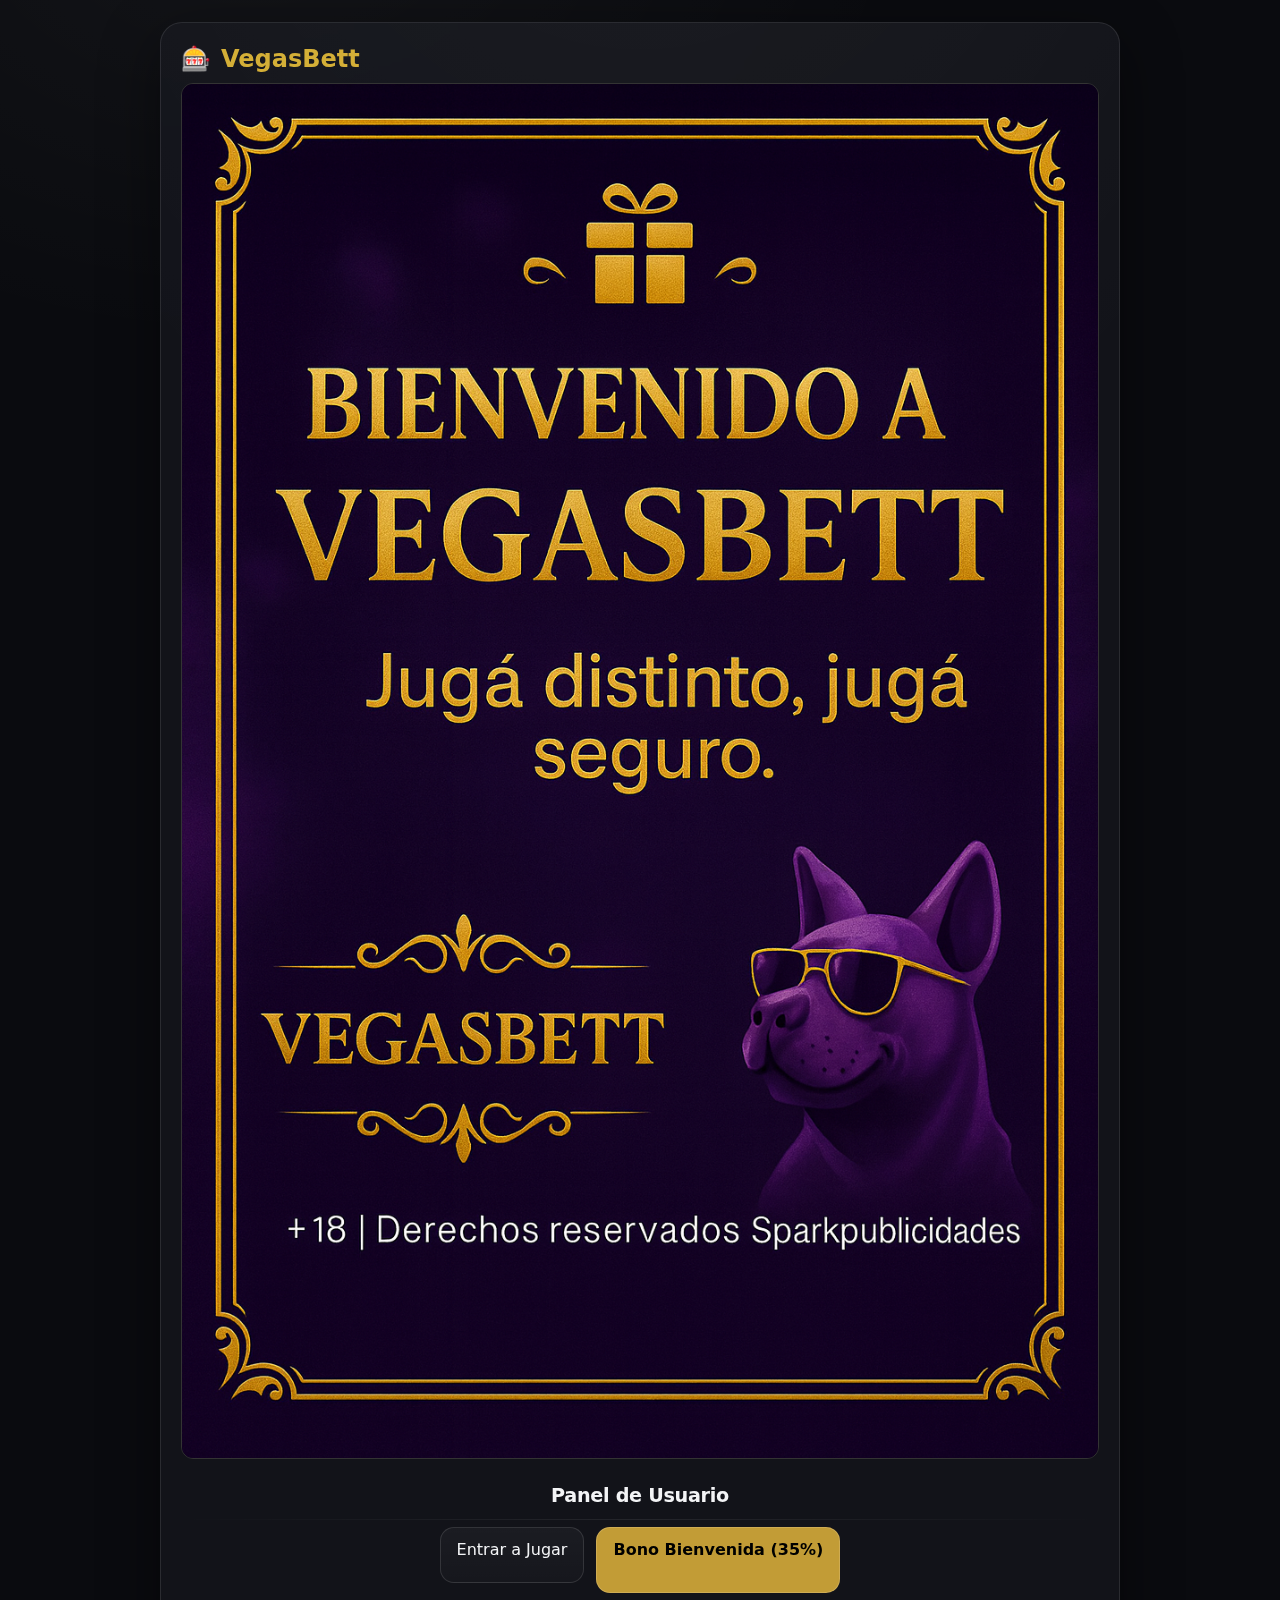
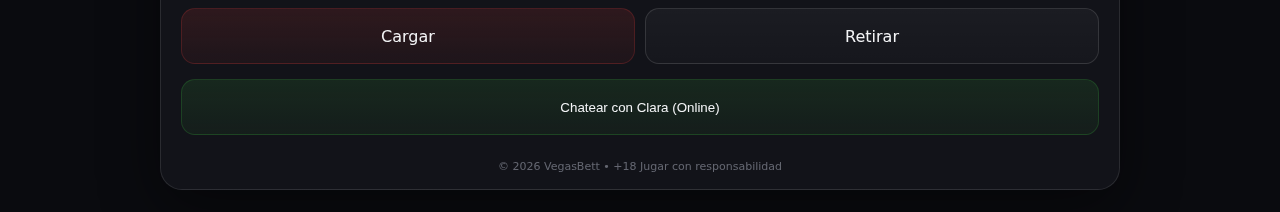
<file: index.html>
<!DOCTYPE html>
<html lang="es">
<head>
  <meta charset="UTF-8"/>
  <meta name="viewport" content="width=device-width, initial-scale=1.0"/>
  <title>VegasBett — Centro de Atención</title>
  <link rel="stylesheet" href="assets/styles.css?v=18"/>
  <script>
    // CONFIGURACIÓN CENTRALIZADA
    window.VEGASBETT_CONFIG = {
      ATENCION: {
        CLARA: { nombre: "Clara", numero: "5492236631329", inicio: 8, fin: 20 },
        JULI: { nombre: "Juli", numero: "5492235393540", inicio: 20, fin: 8 }
      },
      PLATAFORMA_URL: "https://ganamosnet.club/home"
    };

    window.addEventListener('DOMContentLoaded', () => {
        const ahora = new Date();
        const horaActual = ahora.getHours();
        const config = window.VEGASBETT_CONFIG;
        
        // Determinar quién atiende ahora
        const encargado = (horaActual >= config.ATENCION.CLARA.inicio && horaActual < config.ATENCION.CLARA.fin) 
                          ? config.ATENCION.CLARA 
                          : config.ATENCION.JULI;

        // Actualizar botón de atención
        const btnAtencion = document.getElementById('btnAtencionDinamica');
        btnAtencion.textContent = `Chatear con ${encargado.nombre} (Online)`;
        btnAtencion.onclick = () => {
            const msj = encodeURIComponent(`Hola ${encargado.nombre}, necesito ayuda con mi cuenta de VegasBett.`);
            window.open(`https://wa.me/${encargado.numero}?text=${msj}`, "_blank");
        };

        // Footer y links
        document.getElementById('year').textContent = ahora.getFullYear();
        document.getElementById('btnPlataforma').href = config.PLATAFORMA_URL;
    });
  </script>
</head>
<body>
  <div class="container">
    <div class="card">
      <!-- Encabezado con Estilo -->
      <div class="brand center" style="font-size: 24px; font-weight: bold; color: #d4af37; margin-bottom: 10px;">
        🎰 <span>VegasBett</span>
      </div>
      
      <!-- Imagen de Portada -->
      <div class="logo-hero">
        <img src="assets/portada_paginaweb.png" alt="VegasBett" style="width:100%; border-radius:12px; margin-bottom: 15px; border: 1px solid #333;"/>
      </div>

      <h1 class="center" style="font-size: 1.2rem; margin-bottom: 20px;">Panel de Usuario</h1>

      <!-- Acciones Principales -->
      <div class="featured-actions">
        <a id="btnPlataforma" class="btn external" href="#" target="_blank" style="display: block; text-align: center; text-decoration: none; margin-bottom: 10px;">Entrar a Jugar</a>
        <a class="btn bonus" href="cargar.html?promo=new" style="display: block; text-align: center; text-decoration: none; background: #c29c36; color: #000; font-weight: bold;">Bono Bienvenida (35%)</a>
      </div>

      <!-- Accesos Rápidos -->
      <div class="grid" style="display: grid; grid-template-columns: 1fr 1fr; gap: 10px; margin-top: 15px;">
        <a class="btn warn" href="cargar.html?promo=today" style="text-align: center; text-decoration: none;">Cargar</a>
        <a class="btn" href="retirar.html" style="text-align: center; text-decoration: none;">Retirar</a>
      </div>
      
      <!-- Atención al Cliente Dinámica -->
      <button class="btn ok" id="btnAtencionDinamica" style="width:100%; margin-top: 15px; padding: 12px; cursor: pointer;">
        Conectando con soporte...
      </button>

      <footer class="center" style="margin-top: 25px; font-size: 11px; opacity: 0.5;">
        © <span id="year"></span> VegasBett • +18 Jugar con responsabilidad
      </footer>
    </div>
  </div>
</body>
</html>
</file>
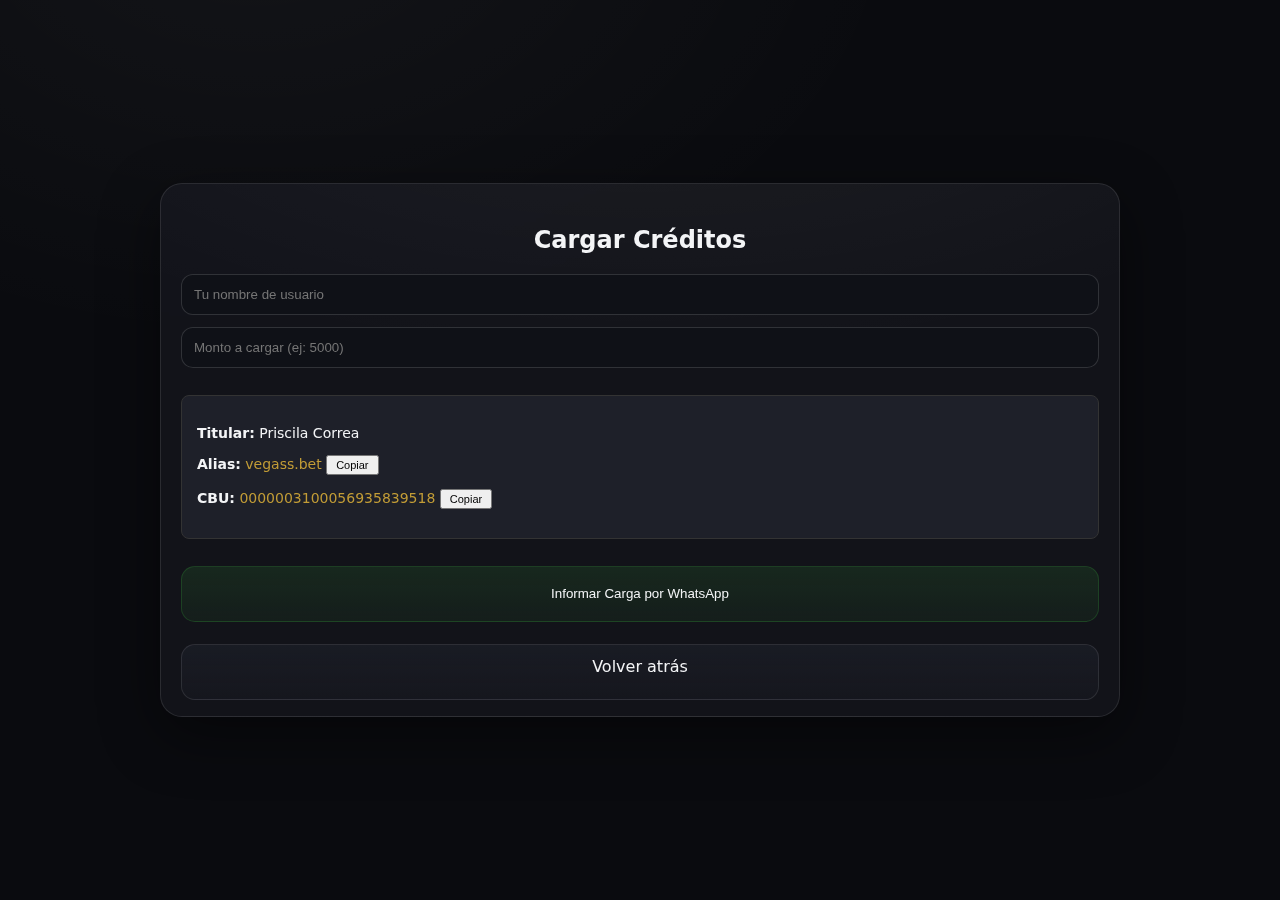
<file: cargar.html>
<!DOCTYPE html>
<html lang="es">
<head>
  <meta charset="UTF-8"/>
  <meta name="viewport" content="width=device-width, initial-scale=1.0"/>
  <title>Cargar — VegasBett</title>
  <link rel="stylesheet" href="assets/styles.css?v=18"/>
  <script>
    // 1. CONFIGURACIÓN CENTRALIZADA
    window.VEGASBETT_CONFIG = {
      ATENCION: {
        CLARA: { nombre: "Clara", numero: "5492236631329", inicio: 8, fin: 20 },
        JULI: { nombre: "Juli", numero: "5492235393540", inicio: 20, fin: 8 }
      },
      CBU: "0000003100056935839518",
      ALIAS: "vegass.bet",
      TITULAR: "Priscila Correa",
      MIN_NUEVO: 1000,
      MIN_PROMO_DIA: 4000,
      // Configuración de bonos por día (0: Domingo, 1: Lunes, etc.)
      PROMO_BONUS_BY_DAY: { 0: 10, 1: 5, 2: 10, 3: 5, 4: 5, 5: 10, 6: 10 }
    };

    function enviarCarga() {
        const ahora = new Date();
        const hora = ahora.getHours();
        const diaSemana = ahora.getDay(); // 0 a 6
        const config = window.VEGASBETT_CONFIG;
        const turnos = config.ATENCION;
        const DIAS_NOMBRES = ["Domingo", "Lunes", "Martes", "Miércoles", "Jueves", "Viernes", "Sábado"];
        
        // Detectar encargado por horario
        const encargado = (hora >= turnos.CLARA.inicio && hora < turnos.CLARA.fin) ? turnos.CLARA : turnos.JULI;
        
        const nombre = document.getElementById('nombre').value.trim();
        const montoStr = document.getElementById('monto').value;
        const monto = parseInt(montoStr);
        
        const urlParams = new URLSearchParams(window.location.search);
        const esNuevo = urlParams.get('promo') === 'new';
        const esPromoDia = urlParams.get('promo') === 'today';

        if(!nombre || !montoStr) { 
            alert("Por favor completá tu nombre y el monto."); 
            return; 
        }

        // --- VALIDACIONES DE MÍNIMOS ---
        if (esNuevo && monto < config.MIN_NUEVO) {
            alert("El monto mínimo para el Bono de Bienvenida (35%) es de $" + config.MIN_NUEVO);
            return;
        }
        if (esPromoDia && monto < config.MIN_PROMO_DIA) {
            alert("El monto mínimo para el Bono del Día es de $" + config.MIN_PROMO_DIA);
            return;
        }

        // --- CONSTRUCCIÓN DEL MENSAJE INTELIGENTE ---
        let mensaje = "Hola " + encargado.nombre + ", soy *" + nombre + "*.\n";
        
        if (esPromoDia) {
            const bonoHoy = config.PROMO_BONUS_BY_DAY[diaSemana];
            const nombreDia = DIAS_NOMBRES[diaSemana];
            mensaje += "Quiero cargar $" + monto + " con mi *" + bonoHoy + "% de Bono del Día " + nombreDia + "* 🚀";
        } else if (esNuevo) {
            mensaje += "Quiero cargar $" + monto + " y solicitar mi *Bono de Bienvenida del 35%* 🎁";
        } else {
            mensaje += "Quiero *CARGAR* $" + monto + ".";
        }
        
        mensaje += "\n\nEnvío el comprobante a continuación.";

        window.open("https://wa.me/" + encargado.numero + "?text=" + encodeURIComponent(mensaje), "_blank");
    }

    function copiar(id) {
        const text = id === 'cbu' ? window.VEGASBETT_CONFIG.CBU : window.VEGASBETT_CONFIG.ALIAS;
        navigator.clipboard.writeText(text).then(() => alert("Copiado: " + text));
    }

    window.addEventListener('DOMContentLoaded', () => {
        const config = window.VEGASBETT_CONFIG;
        const ahora = new Date();
        const diaSemana = ahora.getDay();
        
        // Actualizar datos bancarios visuales
        document.getElementById('display-titular').textContent = config.TITULAR;
        document.getElementById('display-alias').textContent = config.ALIAS;
        document.getElementById('display-cbu').textContent = config.CBU;

        // Aviso dinámico de mínimos en pantalla
        const urlParams = new URLSearchParams(window.location.search);
        const aviso = document.getElementById('avisoMinimo');
        if (urlParams.get('promo') === 'new') {
            aviso.textContent = "Bono 35% Activo (Mínimo $" + config.MIN_NUEVO + ")";
            aviso.style.display = "block";
        } else if (urlParams.get('promo') === 'today') {
            const bonoHoy = config.PROMO_BONUS_BY_DAY[diaSemana];
            aviso.textContent = "Bono del Día +" + bonoHoy + "% Activo (Mínimo $" + config.MIN_PROMO_DIA + ")";
            aviso.style.display = "block";
        }
    });
  </script>
</head>
<body>
  <div class="container">
    <div class="card">
      <h2 class="center">Cargar Créditos</h2>
      <p id="avisoMinimo" class="center" style="display:none; background: #c29c36; color: #000; padding: 5px; border-radius: 4px; font-weight: bold; font-size: 13px; margin-bottom: 10px;"></p>
      
      <div class="form">
        <input type="text" id="nombre" placeholder="Tu nombre de usuario"/>
        <input type="number" id="monto" placeholder="Monto a cargar (ej: 5000)"/>
        
        <div class="bank-info" style="background: #1e2029; padding: 15px; border-radius: 8px; margin: 15px 0; border: 1px solid #333; font-size: 14px;">
            <p><strong>Titular:</strong> <span id="display-titular">Cargando...</span></p>
            <p style="margin: 10px 0;"><strong>Alias:</strong> <span id="display-alias" style="color: #c29c36;">Cargando...</span> <button class="btn-copy" onclick="copiar('alias')" style="padding: 2px 8px; font-size: 11px; cursor: pointer;">Copiar</button></p>
            <p><strong>CBU:</strong> <span id="display-cbu" style="color: #c29c36;">Cargando...</span> <button class="btn-copy" onclick="copiar('cbu')" style="padding: 2px 8px; font-size: 11px; cursor: pointer;">Copiar</button></p>
        </div>

        <button class="btn ok" onclick="enviarCarga()">Informar Carga por WhatsApp</button>
        <a href="index.html" class="btn secondary" style="display: block; text-align: center; margin-top: 10px; text-decoration: none;">Volver atrás</a>
      </div>
    </div>
  </div>
</body>
</html>
</file>
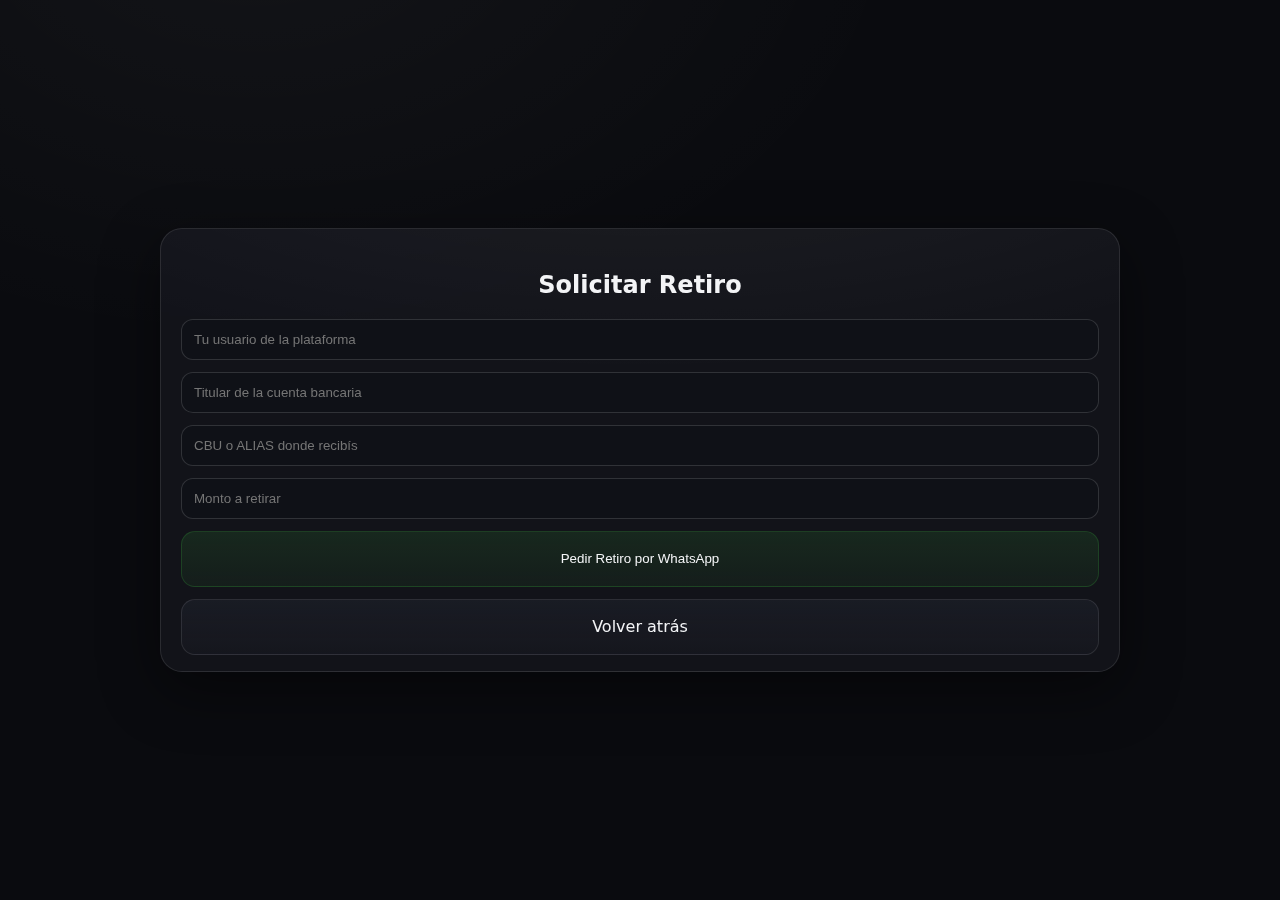
<file: retirar.html>
<!DOCTYPE html>
<html lang="es">
<head>
  <meta charset="UTF-8"/>
  <meta name="viewport" content="width=device-width, initial-scale=1.0"/>
  <title>Retirar — VegasBett</title>
  <link rel="stylesheet" href="assets/styles.css?v=18"/>
  <script>
    window.VEGASBETT_CONFIG = {
      ATENCION: {
        CLARA: { nombre: "Clara", numero: "5492236631329", inicio: 8, fin: 20 },
        JULI: { nombre: "Juli", numero: "5492235393540", inicio: 20, fin: 8 }
      }
    };

    function enviarRetiro() {
        const hora = new Date().getHours();
        const config = window.VEGASBETT_CONFIG.ATENCION;
        const encargado = (hora >= config.CLARA.inicio && hora < config.CLARA.fin) ? config.CLARA : config.JULI;

        const usuario = document.getElementById('usuarioR').value;
        const titular = document.getElementById('titularR').value;
        const cbuAlias = document.getElementById('cbuAliasR').value;
        const monto = document.getElementById('montoR').value;

        if(!usuario || !titular || !cbuAlias || !monto) { alert("Completá todos los campos."); return; }

        const mensaje = "Hola " + encargado.nombre + ", quiero un RETIRO:\n" +
                        "Usuario: " + usuario + "\n" +
                        "Titular: " + titular + "\n" +
                        "CBU/Alias: " + cbuAlias + "\n" +
                        "Monto: $" + monto;

        window.open("https://wa.me/" + encargado.numero + "?text=" + encodeURIComponent(mensaje), "_blank");
    }
  </script>
</head>
<body>
  <div class="container">
    <div class="card">
      <h2 class="center">Solicitar Retiro</h2>
      <div class="form">
        <input type="text" id="usuarioR" placeholder="Tu usuario de la plataforma"/>
        <input type="text" id="titularR" placeholder="Titular de la cuenta bancaria"/>
        <input type="text" id="cbuAliasR" placeholder="CBU o ALIAS donde recibís"/>
        <input type="number" id="montoR" placeholder="Monto a retirar"/>
        
        <button class="btn ok" onclick="enviarRetiro()">Pedir Retiro por WhatsApp</button>
        <a href="index.html" class="btn secondary">Volver atrás</a>
      </div>
    </div>
  </div>
</body>
</html>
</file>
<file: assets/styles.css>
:root{
  --bg:#0a0b0f;
  --card:#13141b;
  --violeta:#2f3240;
  --violeta2:#42465a;
  --gold:#e0c178;
  --text:#f3f4f6;
  --muted:#b6bac7;
  --ok:#2e7d32;
  --warn:#8a2b2b;
}

*{box-sizing:border-box}
html,body{background:#0a0b0f}
body{
  margin:0; color:var(--text);
  font-family: ui-sans-serif, system-ui, -apple-system, Segoe UI, Roboto, "Helvetica Neue", Arial;
  background:
    radial-gradient(1200px 800px at 20% -10%, rgba(255,255,255,.04), transparent 55%) no-repeat fixed,
    linear-gradient(180deg,#0a0b0f,#0a0b0f);
  -webkit-font-smoothing:antialiased; text-rendering:optimizeLegibility;
}

.container{min-height:100vh; display:grid; place-items:center; padding:22px}
.card{
  width:min(960px, 95vw);
  background:
    radial-gradient(180% 140% at 50% -30%, rgba(255,255,255,.05), transparent 45%),
    rgba(19,20,27,.88);
  border:1px solid rgba(255,255,255,.10);
  backdrop-filter: blur(2px) saturate(1.05);
  padding:22px 20px 16px;
  box-shadow: 0 18px 60px rgba(0,0,0,.45);
  border-radius:22px;
}

.header{display:flex; justify-content:space-between; align-items:center; gap:10px}
.brand{display:flex; align-items:center; gap:10px; font-weight:700}
.badge{background:rgba(66,70,90,.25); border:1px solid rgba(66,70,90,.5); color:#fff; padding:4px 10px; border-radius:999px; font-size:12px}
.badge-pill{padding:6px 12px; border-radius:999px; border:1px solid rgba(255,255,255,.18); cursor:pointer; user-select:none}
.badge-admin{background:rgba(224,193,120,.10); border-color:rgba(224,193,120,.4)}

.center{text-align:center}
.sub{color:var(--muted); margin-top:4px}

.logo-hero{ display:flex; justify-content:center; margin:10px 0 8px; }
.logo-hero .logo-img{
  max-width:160px; width:100%; height:auto; display:block;
  border-radius:12px; box-shadow:0 6px 20px rgba(0,0,0,.35);
}
@media (max-width:640px){ .logo-hero .logo-img{ max-width:120px } }

h1.center{ margin:10px 0 4px; font-size:clamp(22px, 2.2vw + 14px, 28px); letter-spacing:-.3px; }

/* Leyenda dorada */
.gold-legend{
  color:var(--gold); font-weight:600; margin:8px auto 12px; max-width:900px; line-height:1.25; text-align:center;
}
.gold-legend strong, .gold-legend .gold-promo{
  background: linear-gradient(180deg,#fff4c9 0%, #edd693 35%, #e0c178 55%, #b78b38 100%);
  -webkit-background-clip:text; background-clip:text; color:transparent;
  filter:drop-shadow(0 1px 0 rgba(0,0,0,.25));
}

/* Banner promo */
.promo-ticker{
  display:flex; align-items:center; gap:10px;
  padding:12px 14px; border-radius:14px;
  background: linear-gradient(180deg, rgba(224,193,120,.16), rgba(224,193,120,.06));
  border:1px solid rgba(224,193,120,.45);
  text-decoration:none; color:var(--text);
  box-shadow: 0 10px 30px rgba(0,0,0,.35), 0 0 22px rgba(224,193,120,.10);
  margin:12px auto 14px; max-width:900px; transition:.15s; cursor:pointer;
}
.promo-ticker:hover{ transform: translateY(-1px); box-shadow:0 14px 38px rgba(0,0,0,.42), 0 0 26px rgba(224,193,120,.14) }
.promo-led{
  width:10px; height:10px; border-radius:999px; flex:0 0 auto;
  background:#ffd56a; box-shadow:0 0 12px #ffd56a, 0 0 28px rgba(255,213,106,.6);
  animation: promoBlink 1.4s ease-in-out infinite;
}
.promo-cta{ margin-left:auto; font-weight:800; color:var(--gold); letter-spacing:.2px }
@keyframes promoBlink{ 0%,100%{ opacity:1 } 50%{ opacity:.45 } }
.hidden{ display:none }

/* Acciones destacadas */
.featured-actions{
  display:flex; gap:12px; justify-content:center;
  margin:10px auto 12px; max-width:920px; position:relative;
}
.featured-actions::before{
  content:""; position:absolute; left:0; right:0; top:-8px; height:1px;
  background:linear-gradient(90deg, transparent, rgba(255,255,255,.08), transparent);
}

/* Botones */
a{ color:inherit; text-decoration:none }
.btn{
  display:flex; align-items:center; justify-content:center;
  padding:12px 16px; border-radius:14px;
  min-height:56px; color:var(--text);
  background: linear-gradient(180deg, rgba(255,255,255,.04), rgba(255,255,255,.02));
  border:1px solid rgba(255,255,255,.12);
  transition: transform .12s ease, box-shadow .12s ease, border-color .12s ease;
}
.btn:hover{ transform:translateY(-1px); box-shadow:0 10px 26px rgba(0,0,0,.38) }
.btn:active{ transform:translateY(0) }
.btn:focus-visible{ outline:2px solid rgba(224,193,120,.65); outline-offset:2px }
.btn.ok{ background: linear-gradient(180deg, rgba(46,125,50,.20), rgba(46,125,50,.10)); border-color:rgba(46,125,50,.35) }
.btn.warn{ background: linear-gradient(180deg, rgba(138,43,43,.24), rgba(138,43,43,.10)); border-color:rgba(138,43,43,.40) }
.btn.secondary{ background: linear-gradient(180deg, rgba(47,50,64,.28), rgba(47,50,64,.12)); border-color:rgba(255,255,255,.10) }
.btn.bonus{ position:relative; overflow:hidden;
  background: linear-gradient(180deg, rgba(224,193,120,.26), rgba(224,193,120,.12));
  border-color: rgba(224,193,120,.45);
}
.btn.bonus::after{
  content:""; position:absolute; inset:-40% -120% auto auto; width:40%; height:200%;
  transform: rotate(25deg);
  background: linear-gradient(90deg, transparent 0%, rgba(255,255,255,.25) 50%, transparent 100%);
  animation: vb-shine 2.8s linear infinite; pointer-events:none;
}
@keyframes vb-shine{ 0%{transform:translateX(-120%) rotate(25deg)} 100%{transform:translateX(220%) rotate(25deg)} }

.grid{ display:grid; grid-template-columns:repeat(2,minmax(0,1fr)); gap:12px; margin:16px 0 8px }
@media (max-width:620px){ .grid{ grid-template-columns:1fr } .btn{ min-height:52px } }

/* Formularios */
.form{display:grid; gap:12px; margin-top:10px}
.form label{display:block; font-size:14px; color:var(--muted); margin-bottom:6px}
.form input{width:100%; padding:12px 12px; border-radius:12px; border:1px solid rgba(255,255,255,.14); background:#0f1117; color:#fff}
.form input:focus{ border-color: rgba(224,193,120,.55); outline:none; box-shadow:0 0 0 2px rgba(224,193,120,.20) }
.form .cta-row{display:flex; gap:10px; flex-wrap:wrap}

.copy{display:flex; gap:8px; align-items:center; margin:8px 0}
.copy input{flex:1}
.copybtn{padding:10px 12px; border-radius:10px; border:1px solid rgba(255,255,255,.16); background:#12131a; color:#fff; cursor:pointer}

.note{background:rgba(224,193,120,.12); border:1px solid rgba(224,193,120,.35); padding:10px 12px; border-radius:12px}
.clean{margin:6px 0 0 18px}
.soft{border:none; border-top:1px dashed rgba(255,255,255,.18); margin:12px 0}

.admin-panel{margin-top:14px; padding:12px; border:1px solid rgba(255,255,255,.12); border-radius:16px; background:#12131a}
.hidden{display:none}

footer{margin-top:12px; color:var(--muted); font-size:12px}

.toast{position:fixed; bottom:18px; left:50%; transform:translateX(-50%); background:#12131a; border:1px solid rgba(255,255,255,.16); padding:10px 14px; border-radius:999px; opacity:0; pointer-events:none; transition:.22s; box-shadow:0 12px 28px rgba(0,0,0,.45)}
.toast.show{opacity:1}

/* Modales */
.age-backdrop{
  position: fixed; inset: 0; z-index: 9999;
  background: rgba(0,0,0,0.55);
  backdrop-filter: blur(2px);
  display: flex; align-items: center; justify-content: center;
}
.age-modal, .vb-modal__card{
  width:min(520px, 92vw);
  background: rgba(19,20,27,.96);
  border:1px solid rgba(255,255,255,.12);
  border-radius:16px; padding:18px;
  box-shadow: 0 18px 60px rgba(0,0,0,.55);
}
.age-modal h3{ margin:0 0 8px }
.age-actions{ display:flex; gap:10px; flex-wrap:wrap }
.age-actions .btn{ flex:1 }
.age-badge{ display:inline-block; padding:2px 8px; border-radius:999px; background: rgba(224,193,120,.15); border:1px solid rgba(224,193,120,.35); color:var(--gold); font-size:12px; margin-left:6px }

.vb-modal{ position:fixed; inset:0; z-index:9998; }
.vb-modal.hidden{ display:none }
.vb-modal__backdrop{ position:absolute; inset:0; background:rgba(0,0,0,.45) }
.vb-modal__card{ position:relative; margin:8vh auto 0 }
.vb-modal__head{ display:flex; align-items:center; justify-content:space-between; gap:12px; margin-bottom:8px }
.vb-modal__close{ background:transparent; color:var(--text); border:1px solid rgba(255,255,255,.18); border-radius:8px; padding:6px 10px; cursor:pointer }
.vb-pre{ white-space:pre-wrap; background:#0f1117; border:1px solid rgba(255,255,255,.12); border-radius:10px; padding:10px; }
</file>
